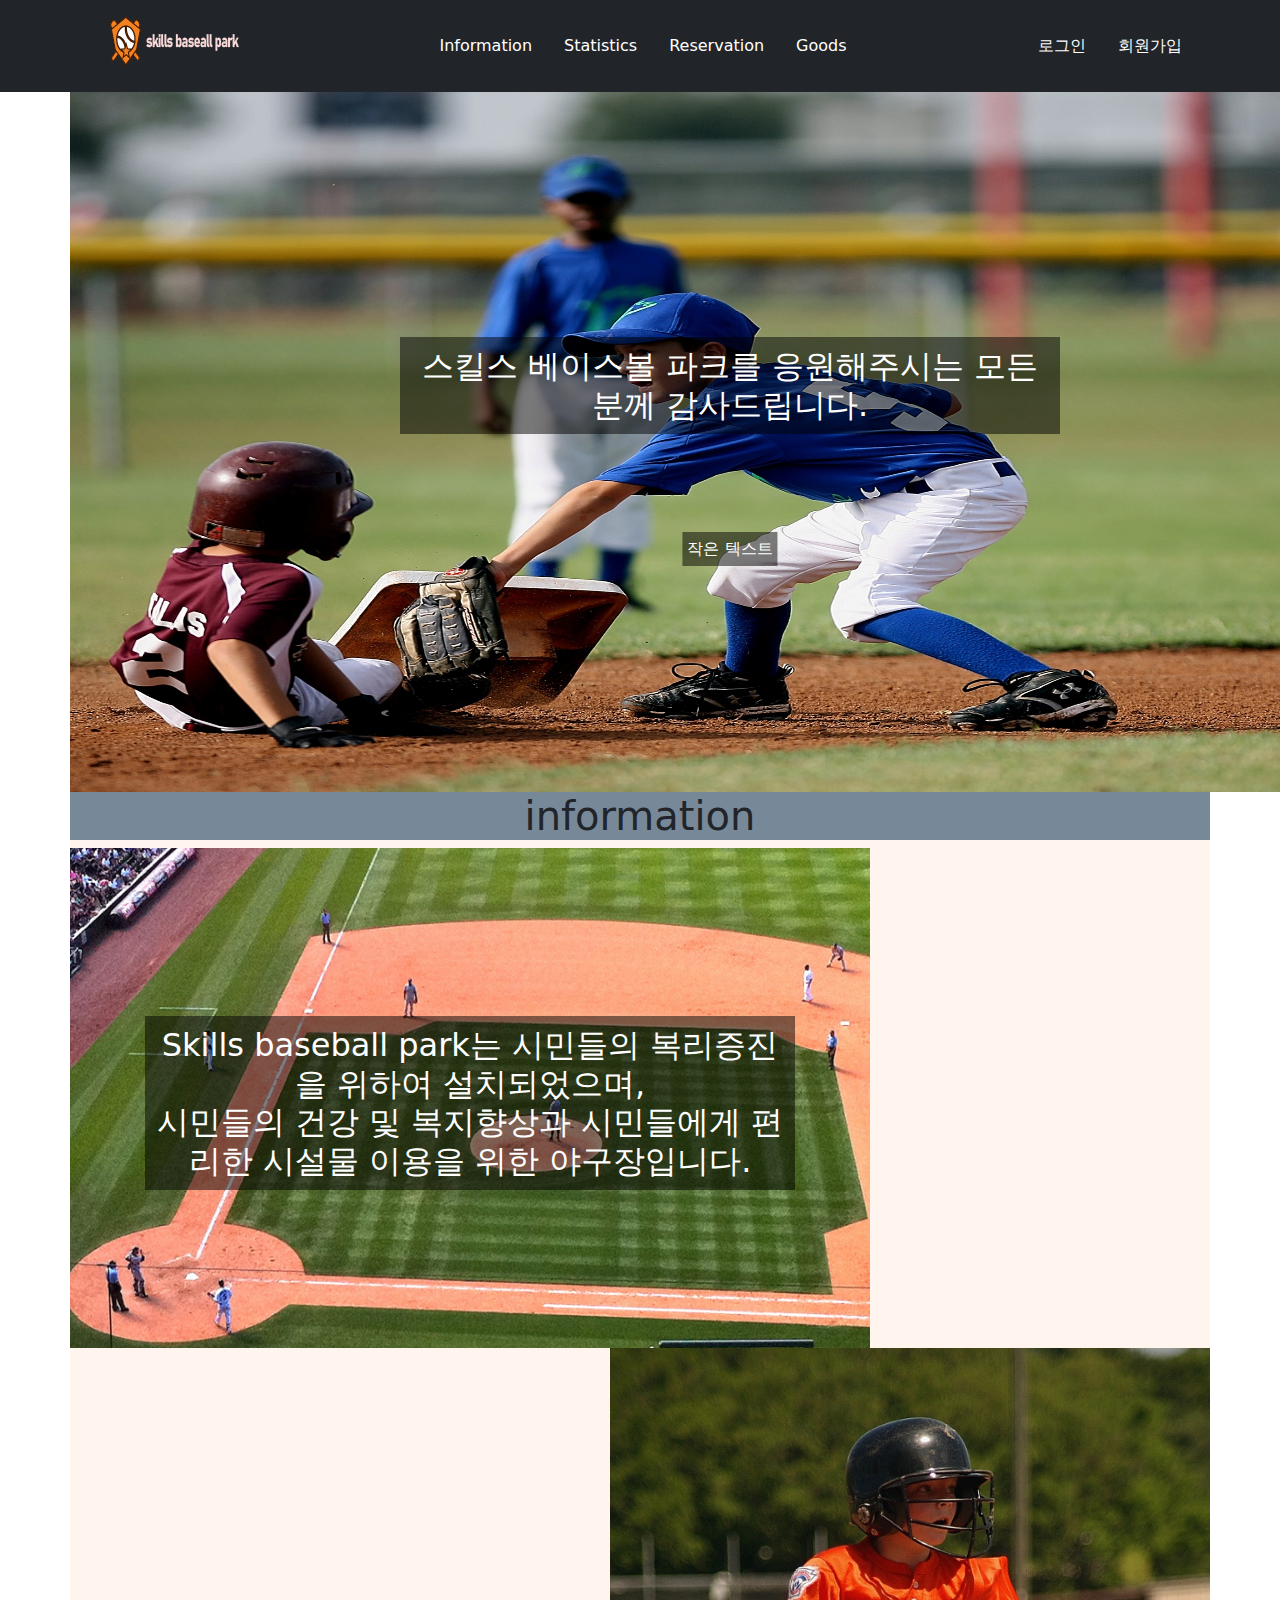
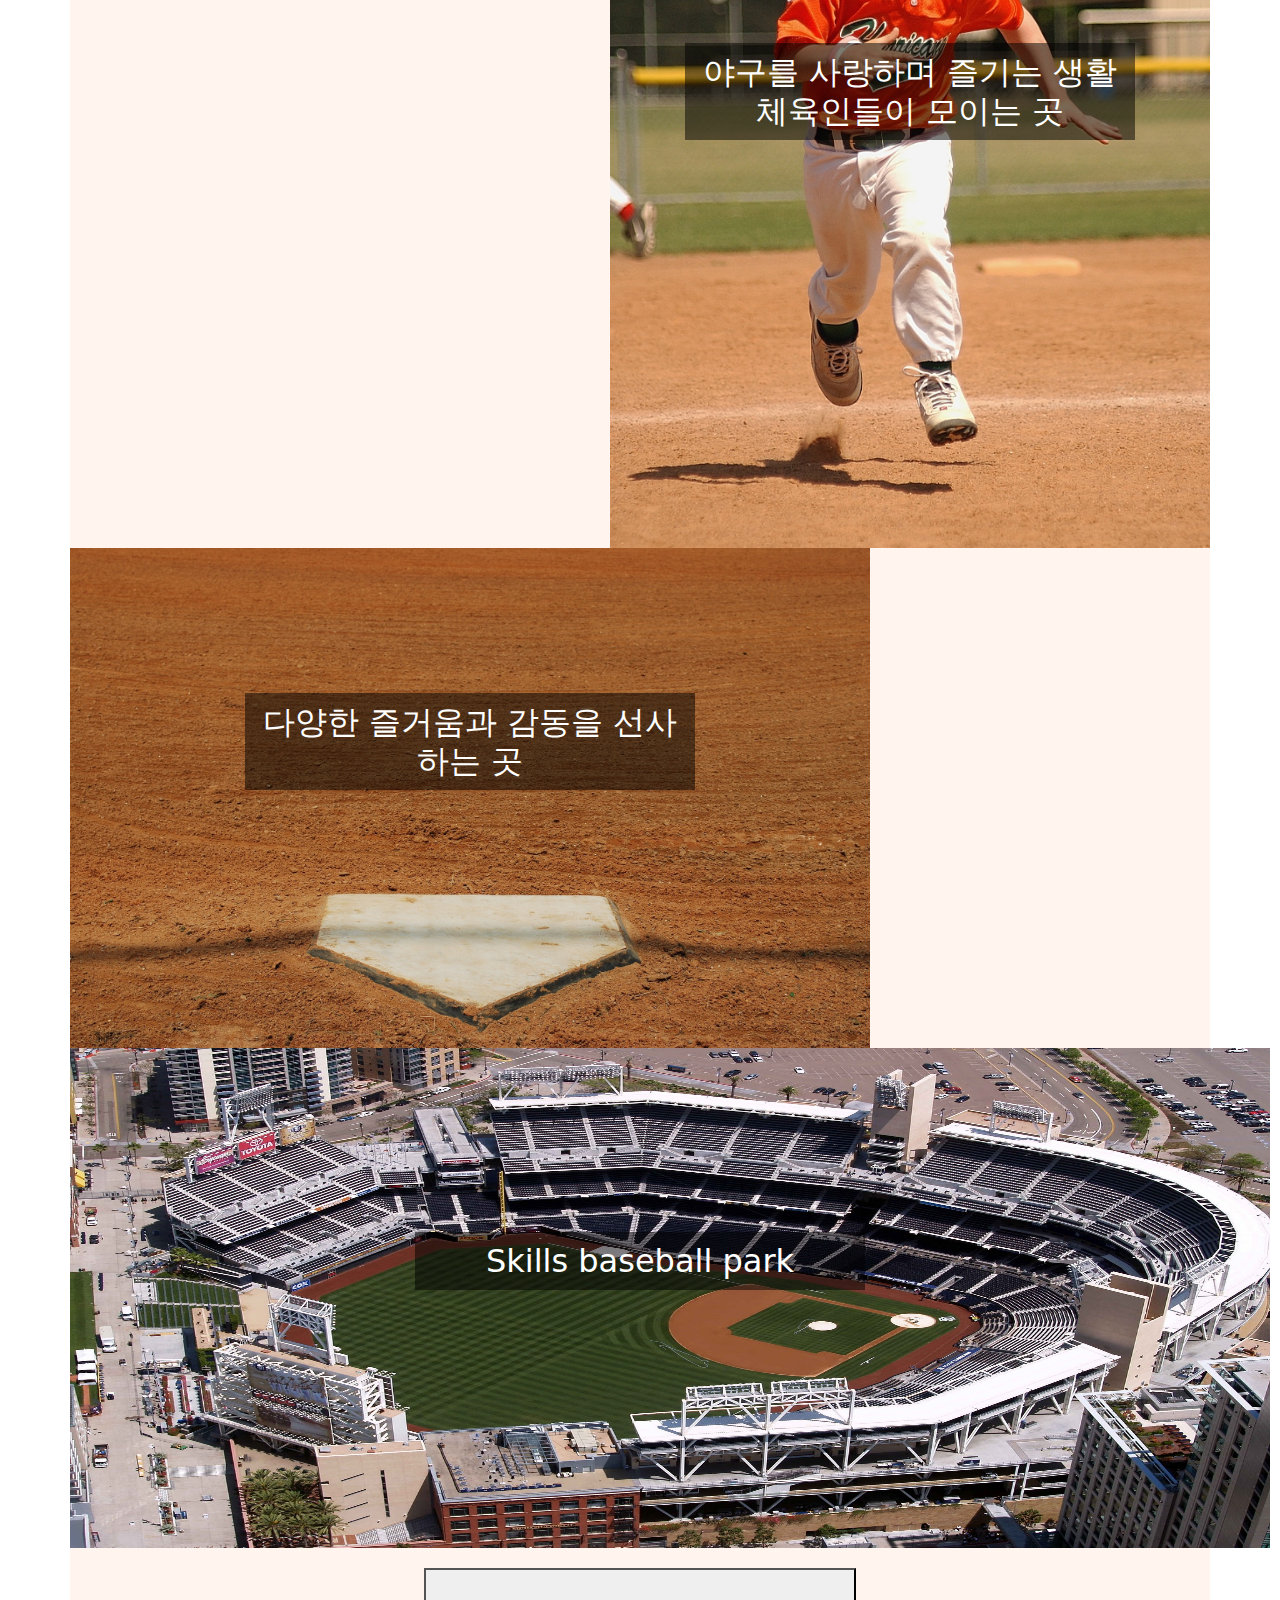
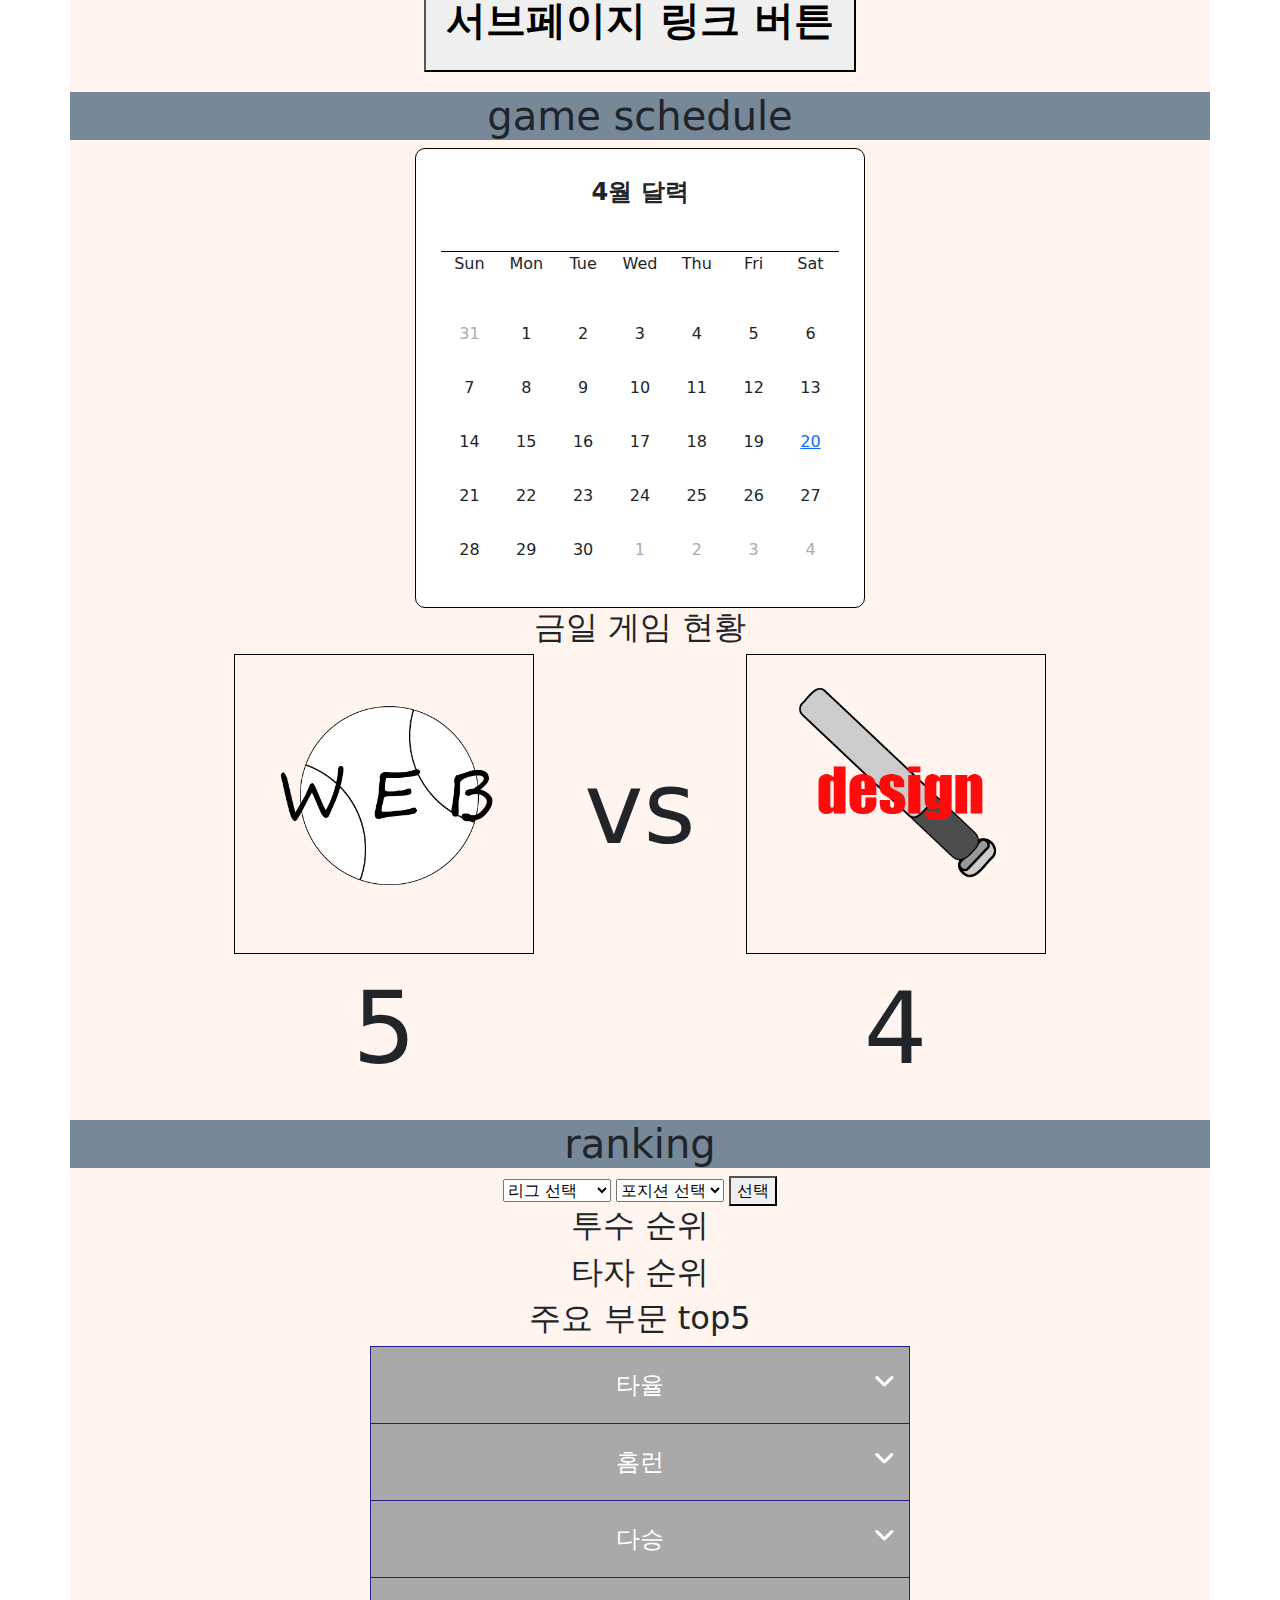
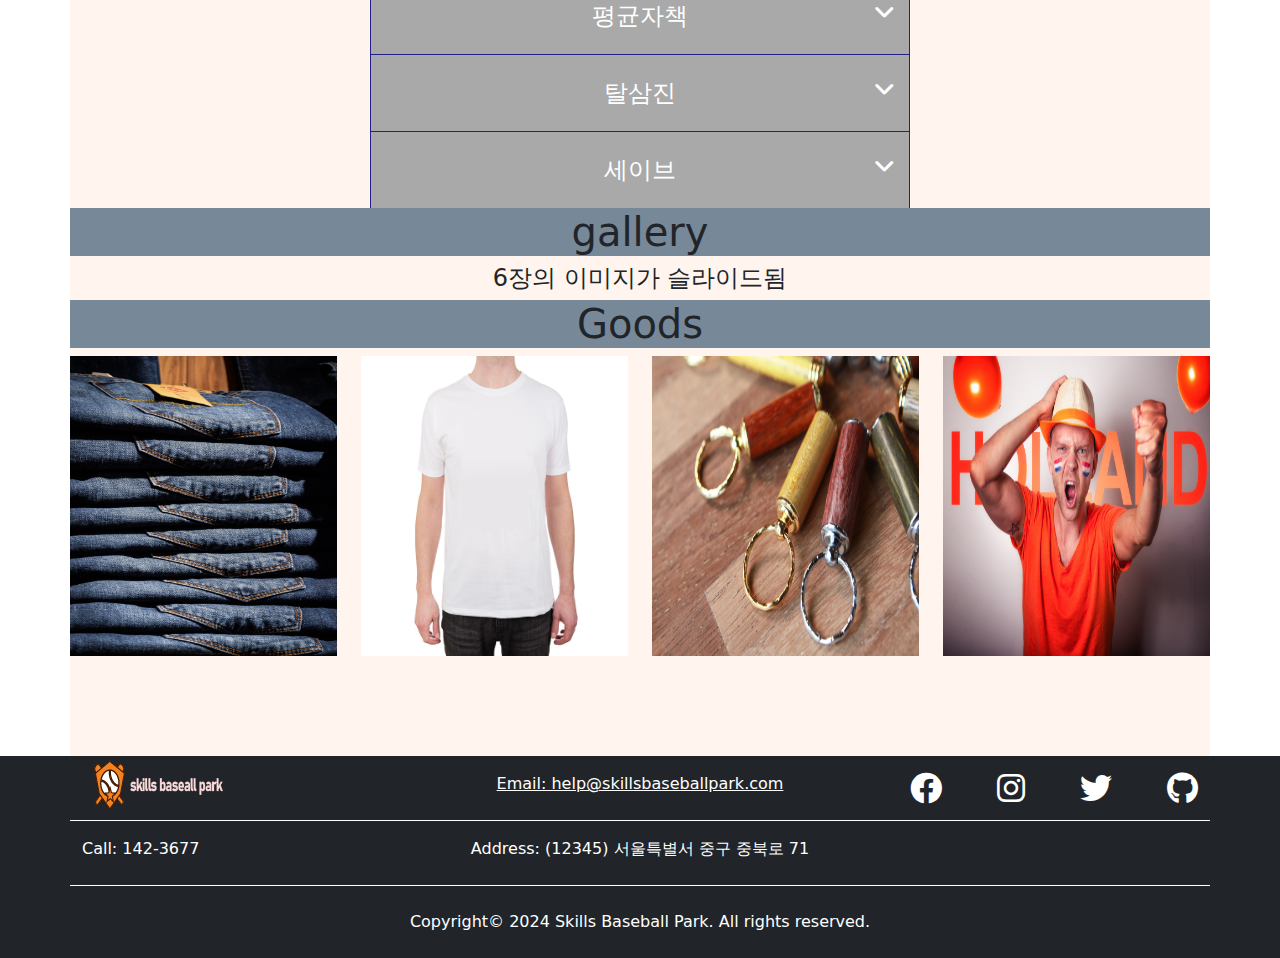
<file: index.html>
<!DOCTYPE html>
<html lang="en">
<head>
  <meta charset="UTF-8">
  <meta name="viewport" content="width=device-width, initial-scale=1.0">
  <title>Skills Baseball Park</title>
  <link rel="stylesheet" href="style.css">
  <link rel="stylesheet" href="bootstrap-5.2.0-dist/css/bootstrap.min.css">
  <link rel="stylesheet" href="fontawesome-free-6.4.0-web/css/all.min.css">
</head>

<body>
  <header>
    <nav class="navbar navbar-expand-md bg-dark text-white">
      <div class="container">

        <!--로고-->
        <a class="navbar-brand" href="#"><img src="logo.png" alt="로고"></a>
        <!--네비게이션-->
        <ul class="navbar m-0">
          <li class="nav-item">
            <a class="nav-link" href="sub01.html">Information</a>
          </li>
          <li class="nav-item">
            <a class="nav-link" href="sub02.html">Statistics</a>
          </li>
          <li class="nav-item">
            <a class="nav-link" href="sub03.html">Reservation</a>
          </li>
          <li class="nav-item">
            <a class="nav-link" href="sub04.html">Goods</a>
          </li>
        </ul>
        <!--로그인과 회원가입-->
        <ul class="navbar m-0">
          <li>
            <a class="nav-link" href="#">로그인</a>
          </li>
          <li>
            <a class="nav-link" href="#">회원가입</a>
          </li>
        </ul>

      </div>
    </nav>
  </header>


  <!--콘테이너-->
  <main>
    <!--1320픽셀의 콘테이너생성 + 패딩 0-->
    <div class="container text-center px-0">
      <!--슬라이더 영역-->
      <div class="slider">

        <!--슬라이드되는 이미지 클래스-->
        <div class="slide">
          <img src="images/02.jpg" alt="이미지1">
          <h2>No limits amazing skills baseball park!</h2>
          <p>작은 텍스트</p>
        </div>
        <div class="slide">
          <img src="images/13.jpg" alt="이미지2">
          <h2>스킬스 베이스볼 파크에 오신것을 환영합니다.</h2>
          <p>작은 텍스트</p>
        </div>
        <div class="slide">
          <img src="images/16.jpg" alt="이미지3">
          <h2>New Champion, New Challenge, Skills Baseball Park</h2>
          <p>작은 텍스트</p>
        </div>
        <div class="slide">
          <img src="images/19.jpg" alt="이미지4">
          <h2>스킬스 베이스볼 파크를 응원해주시는 모든 분께 감사드립니다.</h2>
          <p>작은 텍스트</p>
        </div>

      </div>

      <!--인포메이션 영역-->
      <div class="information">
        <h1>information</h1>
        <!--1번째 작은이미지-->
        <div class="information-images___small_1">
          <img src="images/07.jpg" alt="이미지">
          <h2>Skills baseball park는 시민들의 복리증진을 위하여 설치되었으며,<br>시민들의 건강 및 복지향상과 시민들에게 편리한 시설물 이용을 위한 야구장입니다.</h2>
        </div>
        <!--2번째 작은이미지-->
        <div class="information-images___small_2">
          <img src="images/18.jpg" alt="세로 이미지">
          <h2>야구를 사랑하며 즐기는 생활체육인들이 모이는 곳</h2>
        </div>
        <!--3번째 작은이미지-->
        <div class="information-images___small_3">
          <img src="images/37.jpg" alt="">
          <h2>다양한 즐거움과 감동을 선사하는 곳</h2>
        </div>
        <!--큰 이미지-->
        <div class="information-images">
          <img src="images/42.jpg" alt="이미지">
          <h2>Skills baseball park</h2>
        </div>
        <!--서브페이지 링크 버튼-->
        <a href='/sub01.html'><button>서브페이지 링크 버튼</button></a>

      </div>

      <!----------게임 일정 영역---------->
      <div class="gameSchedule">
        <h1>game schedule</h1>

        <!--캘린더-->
        <div class="calendar-container">
          <div class="wrapper">

            <!--캘린더 헤더-->
            <div class="calender-header">
              <div class="calendar-nav">
                <p class="month">4월 달력</p>
              </div>
            </div>

            <!--캘린더 메인-->
            <div class="calendar">
              <!--요일-->
              <ul class="weeks">
                <li>Sun</li>
                <li>Mon</li>
                <li>Tue</li>
                <li>Wed</li>
                <li>Thu</li>
                <li>Fri</li>
                <li>Sat</li>
              </ul>
              <ul class="days">
                <!--지난 달 표시-->
                <li class="inactive">31</li>
                <li>1</li>
                <li>2</li>
                <li>3</li>
                <li>4</li>
                <li>5</li>
                <li>6</li>
                <li>7</li>
                <li>8</li>
                <li>9</li>
                <li>10</li>
                <li>11</li>
                <li>12</li>
                <li>13</li>
                <li>14</li>
                <li>15</li>
                <li>16</li>
                <li>17</li>
                <li>18</li>
                <li>19</li>
                <li><a href="#modal">20</a></li>
                <li>21</li>
                <li>22</li>
                <li>23</li>
                <li>24</li>
                <li>25</li>
                <li>26</li>
                <li>27</li>
                <li>28</li>
                <li>29</li>
                <li>30</li>
                <!--다음 달 표시-->
                <li class="inactive">1</li>
                <li class="inactive">2</li>
                <li class="inactive">3</li>
                <li class="inactive">4</li>
              </ul>
              
              <!--모달창-->
              <div id="modal">

                <!--클래스명 좋게 바꾸기-->
                <div class="box">
                  <img src="픽토그램.png" alt="이미지">
                  <p>아직 게임이 없습니다.</p>
                </div>
                <div class="close">
                  <a href="#">X</a>
                </div>

              </div>

            </div>
          </div>
          </div>
          <h2>금일 게임 현황</h2>
          <div class="team_container">
            <div class="team_img_1">
              <img src="team_WEB.png" alt="">
              <p>5</p>
            </div>
            <div class="team_vs">
              <span>vs</span>
            </div>
            <div class="team_img_2">
              <img src="team_design.png" alt="">
              <p>4</p>
            </div>
          </div>

      </div>

      <!----------랭킹 영역---------->
      <div class="ranking">
        <h1>ranking</h1>
        <select name="league" id="league">
          <option value=""">리그 선택</option>
          <option value="night">나이트 리그</option>
          <option value="weekend">주말 리그</option>
          <option value="dawn">새벽 리그</option>
        </select>

        <select name="position" id="position">
          <option value="">포지션 선택</option>
          <option value="pitcher">투수</option>
          <option value="batter">타자</option>
        </select>

        <button>선택</button>
        <!--투수 순위-->
        <div class="pitcher">
          <h2>투수 순위</h2>
        </div>

        <!--타자 순위-->
        <div class="batter">
          <h2>타자 순위</h2>
        </div>

        <!--아코디언 메뉴-->
        <div class="accordion">
          <h2>주요 부문 top5</h2>
          <!--과제에서 클릭시 열리고 나머진 닫힐 수 있게 radio를 쓰라함-->
          <input type="radio" name="accodion" id="answer1">
          <label for="answer1">타율<i class="fas fa fa-angle-down"></i></label>
          <div><p>(1위) 일타율, (2위) 이타율, (3위) 삼타율, (4위) 사타율, (5위) 오타율</p></div>
      
          <input type="radio" name="accodion" id="answer2">
          <label for="answer2">홈런<i class="fas fa fa-angle-down"></i></label>
          <div>
            <p>(1위) 일홈런, (2위) 이홈런, (3위) 삼홈런, (4위) 사홈런, (5위) 오홈런</p>
          </div>
      
          <input type="radio" name="accodion" id="answer3">
          <label for="answer3">다승<i class="fas fa fa-angle-down"></i></label>
          <div><p>(1위) 일다승, (2위) 이다승, (3위) 삼다승, (4위) 사다승, (5위) 오다승</p></div>
      
          <input type="radio" name="accodion" id="answer4">
          <label for="answer4">평균자책<i class="fas fa fa-angle-down"></i></label>
          <div><p>(1위) 일평자, (2위) 이평자, (3위) 삼평자, (4위) 사평자, (5위) 오평자</p></div>
      
          <input type="radio" name="accodion" id="answer5">
          <label for="answer5">탈삼진<i class="fas fa fa-angle-down"></i></label>
          <div><p>(1위) 일삼진, (2위) 이삼진, (3위) 삼삼진, (4위) 사삼진, (5위) 오삼진</p></div>
      
          <input type="radio" name="accodion" id="answer6">
          <label for="answer6">세이브<i class="fas fa fa-angle-down"></i></label>
          <div><p>(1위) 일세이, (2위) 이세이, (3위) 삼세이, (4위) 사세이, (5위) 오세이</p></div>

        </div>

      </div>

      <!--갤러리 영역-->
      <div class="gallery">
        <h1>gallery</h1>
        <h4>6장의 이미지가 슬라이드됨</h4>
      </div>

      <!--굿즈 영역-->
      <div class="goods">
        <h1>Goods</h1>
        <div class="row">
          <div class="col-md-3"> <img src="goods/01.jpg" alt="굿즈1" class="img-fluid"> </div>
          <div class="col-md-3"> <img src="goods/02.jpg" alt="굿즈2" class="img-fluid"> </div>
          <div class="col-md-3"> <img src="goods/03.jpg" alt="굿즈3" class="img-fluid"> </div>
          <div class="col-md-3"> <img src="goods/04.jpg" alt="굿즈4" class="img-fluid"> </div>
        </div>
      </div>

    </div>
  </main>

  <!--푸터-->
  <footer class="bg-dark text-white">
    <div class="container">
      <div class="border___row row">
        <span class="logo col text-start mt-1">
          <img src="logo.png" alt="로고">
        </span>
        <span class="email col text-center mt-3">
          <u>Email: help@skillsbaseballpark.com</u>
        </span>
        <span class="icon col text-end mt-3">
          <a href="#" style="color: white;">
            <i class="fa-brands fa-facebook fa-2x"></i>
            <i class="fa-brands fa-instagram fa-2x"></i>
            <i class="fa-brands fa-twitter fa-2x"></i>
            <i class="fa-brands fa-github fa-2x"></i>
          </a>
        </span>
      </div>

      <div class="border___row row mt-3 pb-4">
        <span class="col-4 text-start">Call: 142-3677</span>
        <span class="col-4 text-center">Address: (12345) 서울특별서 중구 중북로 71</span>
      </div>
      <div class="row mt-4 pb-4">
        <span class="col text-center">Copyright&copy; 2024 Skills Baseball Park. All rights reserved.</span>
      </div>
    </div>
  </footer>

</body>
</html>
</file>
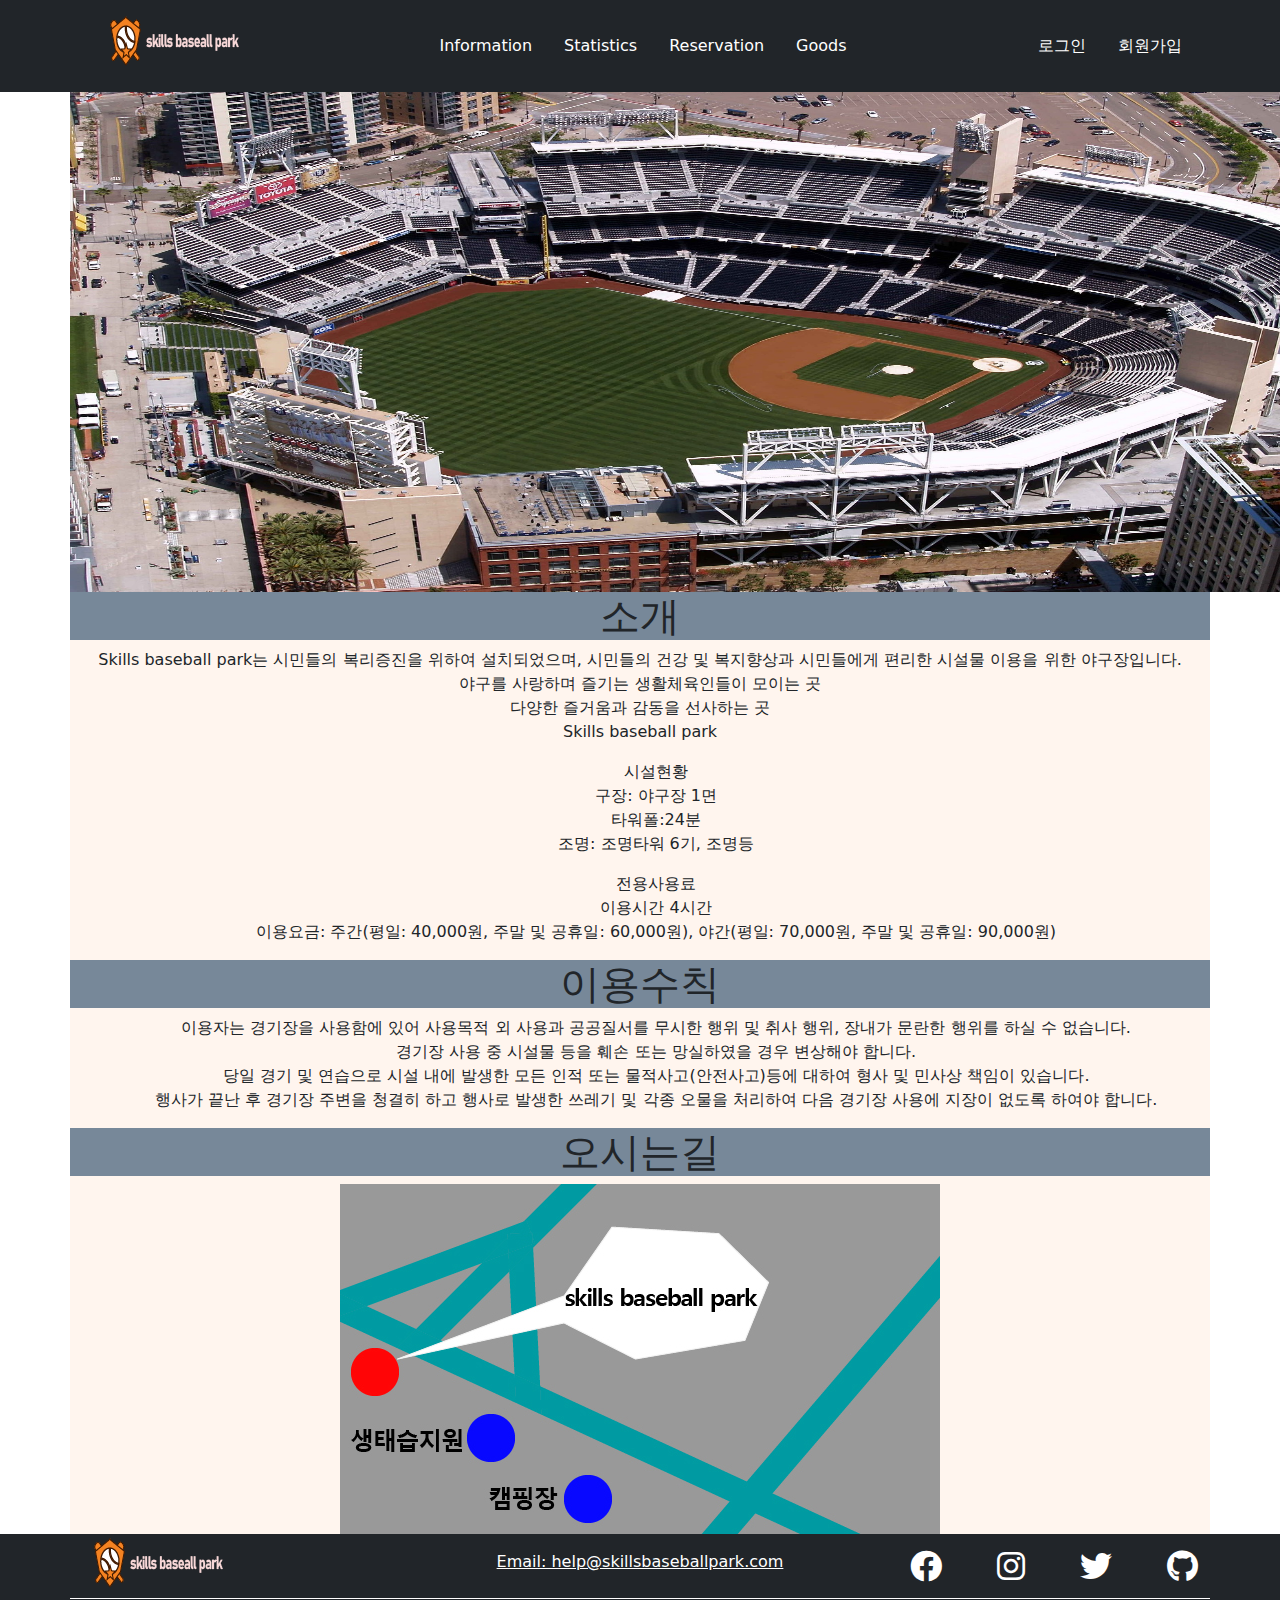
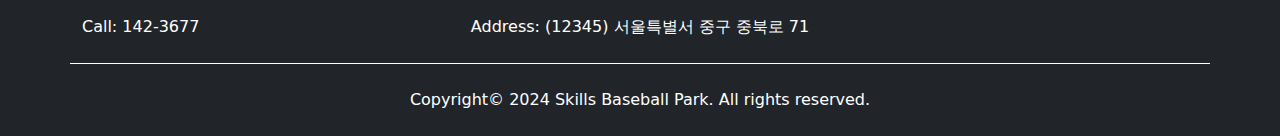
<file: sub01.html>
<!DOCTYPE html>
<html lang="en">
<head>
  <meta charset="UTF-8">
  <meta name="viewport" content="width=device-width, initial-scale=1.0">
  <link rel="stylesheet" href="style.css">
  <link rel="stylesheet" href="bootstrap-5.2.0-dist/css/bootstrap.min.css">
  <link rel="stylesheet" href="fontawesome-free-6.4.0-web/css/all.min.css">
  <title>Document</title>
</head>
<body>
  <header>
    <nav class="navbar navbar-expand-md bg-dark text-white">
      <div class="container">

        <!--로고-->
        <a class="navbar-brand" href="#">
          <img src="/logo.png" alt="로고">
        </a>
        <!--네비게이션-->
        <ul class="navbar m-0">
          <li class="nav-item">
            <a class="nav-link" href="sub01.html">Information</a>
          </li>
          <li class="nav-item">
            <a class="nav-link" href="sub02.html">Statistics</a>
          </li>
          <li class="nav-item">
            <a class="nav-link" href="sub03.html">Reservation</a>
          </li>
          <li class="nav-item">
            <a class="nav-link" href="sub04.html">Goods</a>
          </li>
        </ul>
        <!--로그인과 회원가입-->
        <ul class="navbar m-0">
          <li>
            <a class="nav-link" href="#">로그인</a>
          </li>
          <li>
            <a class="nav-link" href="#">회원가입</a>
          </li>
        </ul>

      </div>
    </nav>
  </header>
  <main>
    <div class="container text-center px-0">
      <div class="intro">
        <img src="images/42.jpg" alt="">
        <h1>소개</h1>
        <ul class="intro___content p-0">
          <!--여기에 이미지 깔리면서 보여짐-->
          <li>Skills baseball park는 시민들의 복리증진을 위하여 설치되었으며, 시민들의 건강 및 복지향상과 시민들에게 편리한 시설물 이용을 위한 야구장입니다.</li>
          <li>야구를 사랑하며 즐기는 생활체육인들이 모이는 곳</li>
          <li>다양한 즐거움과 감동을 선사하는 곳</li>
          <li>Skills baseball park</li>
        </ul>

        <ul>
          <li>시설현황</li>
          <li>구장: 야구장 1면</li>
          <li>타워폴:24분</li>
          <li>조명: 조명타워 6기, 조명등</li>
        </ul>

        <ul>
          <li>전용사용료</li>
          <li>이용시간 4시간</li>
          <li>이용요금: 주간(평일: 40,000원, 주말 및 공휴일: 60,000원), 야간(평일: 70,000원, 주말 및 공휴일: 90,000원)</li>
        </ul>

        <h1>이용수칙</h1>

        <ul>
          <li>
            이용자는 경기장을 사용함에 있어 사용목적 외 사용과 공공질서를 무시한 행위 및 취사 행위, 
            장내가 문란한 행위를 하실 수 없습니다.
          </li>
          <li>
            경기장 사용 중 시설물 등을 훼손 또는 망실하였을 경우 변상해야 합니다.
          </li>
          <li>  
            당일 경기 및 연습으로 시설 내에 발생한 모든 인적 또는 물적사고(안전사고)등에 대하여 
            형사 및 민사상 책임이 있습니다.
          </li>
          <li>
            행사가 끝난 후 경기장 주변을 청결히 하고 행사로 발생한 쓰레기 및 각종 오물을 처리하여
            다음 경기장 사용에 지장이 없도록 하여야 합니다.
          </li>
        </ul>
      </div>
    <div class="osim">
      <h1>오시는길</h1>
      <img src="sub01.jpg" alt="이미지">
    </div>

      </div>
  </main>

  <!--푸터-->
  <footer class="bg-dark text-white">
    <div class="container">
      <div class="border___row row">
        <span class="logo col text-start mt-1">
          <img src="/logo.png" alt="로고">
        </span>
        <span class="email col text-center mt-3">
          <u>Email: help@skillsbaseballpark.com</u>
        </span>
        <span class="icon col text-end mt-3">
          <a href="#" style="color: white;">
            <i class="fa-brands fa-facebook fa-2x"></i>
            <i class="fa-brands fa-instagram fa-2x"></i>
            <i class="fa-brands fa-twitter fa-2x"></i>
            <i class="fa-brands fa-github fa-2x"></i>
          </a>
        </span>
      </div>

      <div class="border___row row mt-3 pb-4">
        <span class="col-4 text-start">Call: 142-3677</span>
        <span class="col-4 text-center">Address: (12345) 서울특별서 중구 중북로 71</span>
      </div>
      <div class="row mt-4 pb-4">
        <span class="col text-center">Copyright&copy; 2024 Skills Baseball Park. All rights reserved.</span>
      </div>
    </div>
  </footer>
</body>
</html>
</file>
<file: style.css>
/*전체부분*/
li {
  list-style: none;
}

/*----------헤더영역----------*/
header {
  position:sticky; /*fixed와 다르게 영역구분 가능*/
  top: 0; /*이걸써야 따라옴*/
  width: 100%; /* 화면의 가로 전체를 차지하도록 설정 */
  z-index: 1000; /*다른 영역보다 위에표시*/
}

.navbar .nav-item :hover {
  background-color: #F48221;
  transition: border-radius 0.3s;
  border-radius: 50%;
}

.navbar a {
  padding: 8px; /*a태그 끼리 간격 주기*/
  margin: 0 8px;
}

main .container {
  background-color:seashell;
}

/*----------슬라이더 영역----------*/
.slider,
.slide img {
  width: 1320px;
  height: 700px;
  position: relative;
  overflow: hidden; /*위치,넓이 넘어가는 부분 숨기기*/
}

/*슬라이드 설정*/
.slide {
  position: absolute; /*절대 위치 지정*/
  width: 100%;
  height: 100%;
  background-size: cover;
  background-position: center;
  animation: slider 8s infinite normal linear;
}

/*--슬라이드 시간 설정--*/
.slide:nth-child(1) {
  animation-delay: 0;
}
.slide:nth-child(2) {
  animation-delay: -2s;
}
.slide:nth-child(3) {
  animation-delay: -4s;
}
.slide:nth-child(4) {
  animation-delay: -6s;
}

.slide h2 { /*큰 텍스트*/
  position: absolute; /* 절대 위치 지정 */
  bottom: 50%;
  left: 50%;
  transform: translateX(-50%); /* 가운데 정렬을 위한 트랜스폼 */
  color: white;
  background-color: rgba(0, 0, 0, 0.5);
  padding: 10px;
}

.slide p { /*작은 텍스트*/
  position: absolute; /*절대 위치 지정*/
  bottom: 30%;
  left: 50%;
  transform: translateX(-50%); /* 가운데 정렬을 위한 트랜스폼 */
  color: white;
  background-color: rgba(0, 0, 0, 0.5);
  padding: 5px;
}

/*슬라이드 이동*/
@keyframes slider {
  0% {
    transform: translateX(0);
  }

  19% {
    transform: translateX(0); /* 19% 동안 화면(0)에 보여줌 */
  }
  25% {
    transform: translateX(-100%); /* 6% 동안 화면(0%) -> 화면왼쪽(-100)으로 이동  */
    animation-timing-function: step-end; /*100% 는 순간이동 시킴*/
  }
  94% {
    transform: translateX(100%); /* 화면오른쪽(100)으로 순간이동 */
  }

  100% {
    transform: translateX(0); /* 6% 동안 화면왼쪽(100) -> 화면(0)으로 이동 */
  }
}

h1 { /*영역 표시하는 백그라운드 컬러*/
  background-color:lightslategray;
  width: 100%;
}
/*----------information 영역----------*/

.information {
  display: flex;
  flex-direction: column;
}

.information-images___small_1 {
  align-self: flex-start; /* 왼쪽 정렬 */
}

.information-images___small_2 {
  align-self: flex-end; /* 오른쪽 정렬 */
}

.information-images___small_3 {
  align-self: flex-start; /* 왼쪽 정렬 */
}

/*이미지 크기 설정*/
.information-images___small_1 img {
  height: 500px;
  width: 800px;
}

.information-images___small_2 img {
  height: 800px;
  width: 600px;
}

.information-images___small_3 img {
  height: 500px;
  width: 800px;
}

.information-images img{
  height: 500px;
  width: 1200px;
}

/*스크롤시 이미지가 나타나는 css*/
@keyframes reveal {
  from { opacity: 0; clip-path: inset(0% 60% 0% 50%); }
  to { opacity: 1; clip-path: inset(0% 0% 0% 0%); }
}

/*스크롤시 이미지가 나타나는 css*/
.information-images___small_1,
.information-images___small_2,
.information-images___small_3,
.information-images {
  position: relative;
  animation: auto linear reveal both;
  animation-timeline: view();
  animation-range: entry 25% cover 50%;
}

.information h2 { /*이미지 속 텍스트*/
  position: absolute; /* 절대 위치 지정 */
  bottom: 50%;
  left: 50%;
  transform: translateX(-50%); /* 가운데 정렬을 위한 트랜스폼 */
  color: white; /* 텍스트 색상 */
  background-color: rgba(0, 0, 0, 0.5);
  padding: 10px;
  width: 450px;
}

/*첫번째 이미지속 텍스트 따로 넓이 늘리기*/
.information-images___small_1 h2 { 
  bottom: 150px;
  width: 650px;
}

.information-images___small_1 {
  align-self: flex-start; /* 왼쪽 정렬 */
}

.information-images___small_2 {
  align-self: flex-end; /* 오른쪽 정렬 */
}

.information-images___small_3 {
  align-self: flex-start; /* 왼쪽 정렬 */
}

/*--서브페이지 이동버튼--*/
.information a {
  margin: 20px;
}

.information button {
  padding: 20px;
  font-size: 40px;
  font-weight: 700;
}

/*----------game schedule 영역----------*/

/* 전체적인 구조 */
.calendar-container {
  display: flex;
  justify-content: center;
}

.wrapper {
  width: 450px;
  background: #fff;
  border-radius: 10px;
  padding: 25px;
  border: 1px solid black;
}

/* 내비게이션 스타일 */
.wrapper .calendar-nav {
  display: flex;
  justify-content: center;
  padding-bottom: 25px;
  border-bottom: 1px solid black;
}

.wrapper .calendar-nav .month {
  font-size: 24px;
  font-weight: 600;
}

/* 캘린더 스타일 */
.calendar ul {
  display: flex;
  list-style: none;
  flex-wrap: wrap;
  text-align: center;
  padding: 0;
}

.calendar .weeks li {
  font-weight: 500;
}

.calendar .days {
  margin-bottom: 20px;
}

.calendar ul li {
  width: calc(100% / 7);
  position: relative;
}

.calendar .days li {
  z-index: 1;
  margin-top: 30px;
  cursor: pointer;
}

.days li.inactive {
  color: #aaa;
}

.days li.active {
  color: #fff;
}

.calendar .days li::before {
  position: absolute; /*절대 위치 지정*/
  content: ''; /*오타아님*/
  height: 40px;
  width: 40px;
  top: 50%;
  left: 50%;
  transform: translate(-50%, -50%);
  border-radius: 50%;
  z-index: -1;
}

.days li:hover::before {
  background: #f2f2f2;
}

/* 모달 스타일 */
#modal {
  display: none;
  position: fixed;
  width: 500px;
  height: 400px;
  top: 50%;
  left: 50%;
  transform: translate(-50%, -50%);
  background-color: white;
  padding: 20px;
  border: 1px solid black;
  z-index: 99;
}

#modal:target {
  display: block;
  animation: modal 1s ease;
}

.box {
  width: 350px;
  margin: auto;
  text-align: center;
  font-size: 20px;
}

.box p {
  background-color: seagreen;
}

.close {
  width: 20px;
  height: 20px;
  display: flex;
  justify-content: center;
  align-items: center;
  background-color: red;
  position: absolute;
  top: 20px;
  right: 20px;
}

.close a {
  cursor: pointer;
  color: white;
  font-weight: 700;
}

.team_container {
  display: flex;
  justify-content: center;
}

.team_vs span {
  align-items: center;
  margin-top: 80px;
  display: inline-block;
  font-size: 100px;
  padding: 0 50px;
}

.team_container img {
  width: 300px;
  height: 300px;
  border: 1px solid black;
}

.team_container p {
  font-size: 100px;
}

/*----------ranking 영역----------*/

.accordion {
  margin-left: 300px;
  margin-right: 300px;
}

input[id*=answer] {
  display: none;
}
input[id*="answer"] + label {
  display: block;
  padding: 20px;
  border: 1px solid #232188;
  border-bottom: 0;
  color: #fff;
  background-color:darkgray;
  cursor: pointer;
  position: relative;
  font-size: 24px;
}

input[id*="answer"] + label i {
  position: absolute;
  top: 50%;
  right: 10px;
  width: 30px;
  height: 30px;
  margin-top: -15px;
  display: inline-block;
}

input[id*="answer"] + label + div {
  max-height: 0;
  transition: all .35s;
  overflow: hidden;
  background: #ebf8ff;
  font-size: 12px;
}

input[id*="answer"] + label + div p {
  display: inline-block;
  padding: 20px;
  font-size: 20px;
}

input[id*="answer"]:checked + label + div {
  max-height: 100px;
}

input[id*="answer"]:checked + label i {
  background-position: 0 -30px;
}

/*----------gallery 영역----------*/

/*----------goods 영역----------*/
.goods img {
  height: 300px;
  width: 450px;
}

.goods {
  padding-bottom: 100px;
}

/*----------푸터영역----------*/
footer i {
  margin-left: 50px;
}

.icon a {
  text-decoration: none;
}

.border___row {
  border-bottom: 1px solid white;
}

/*서브 페이지*/

.intro img {
  width: 1320px;
  height: 500px;
}
</file>
